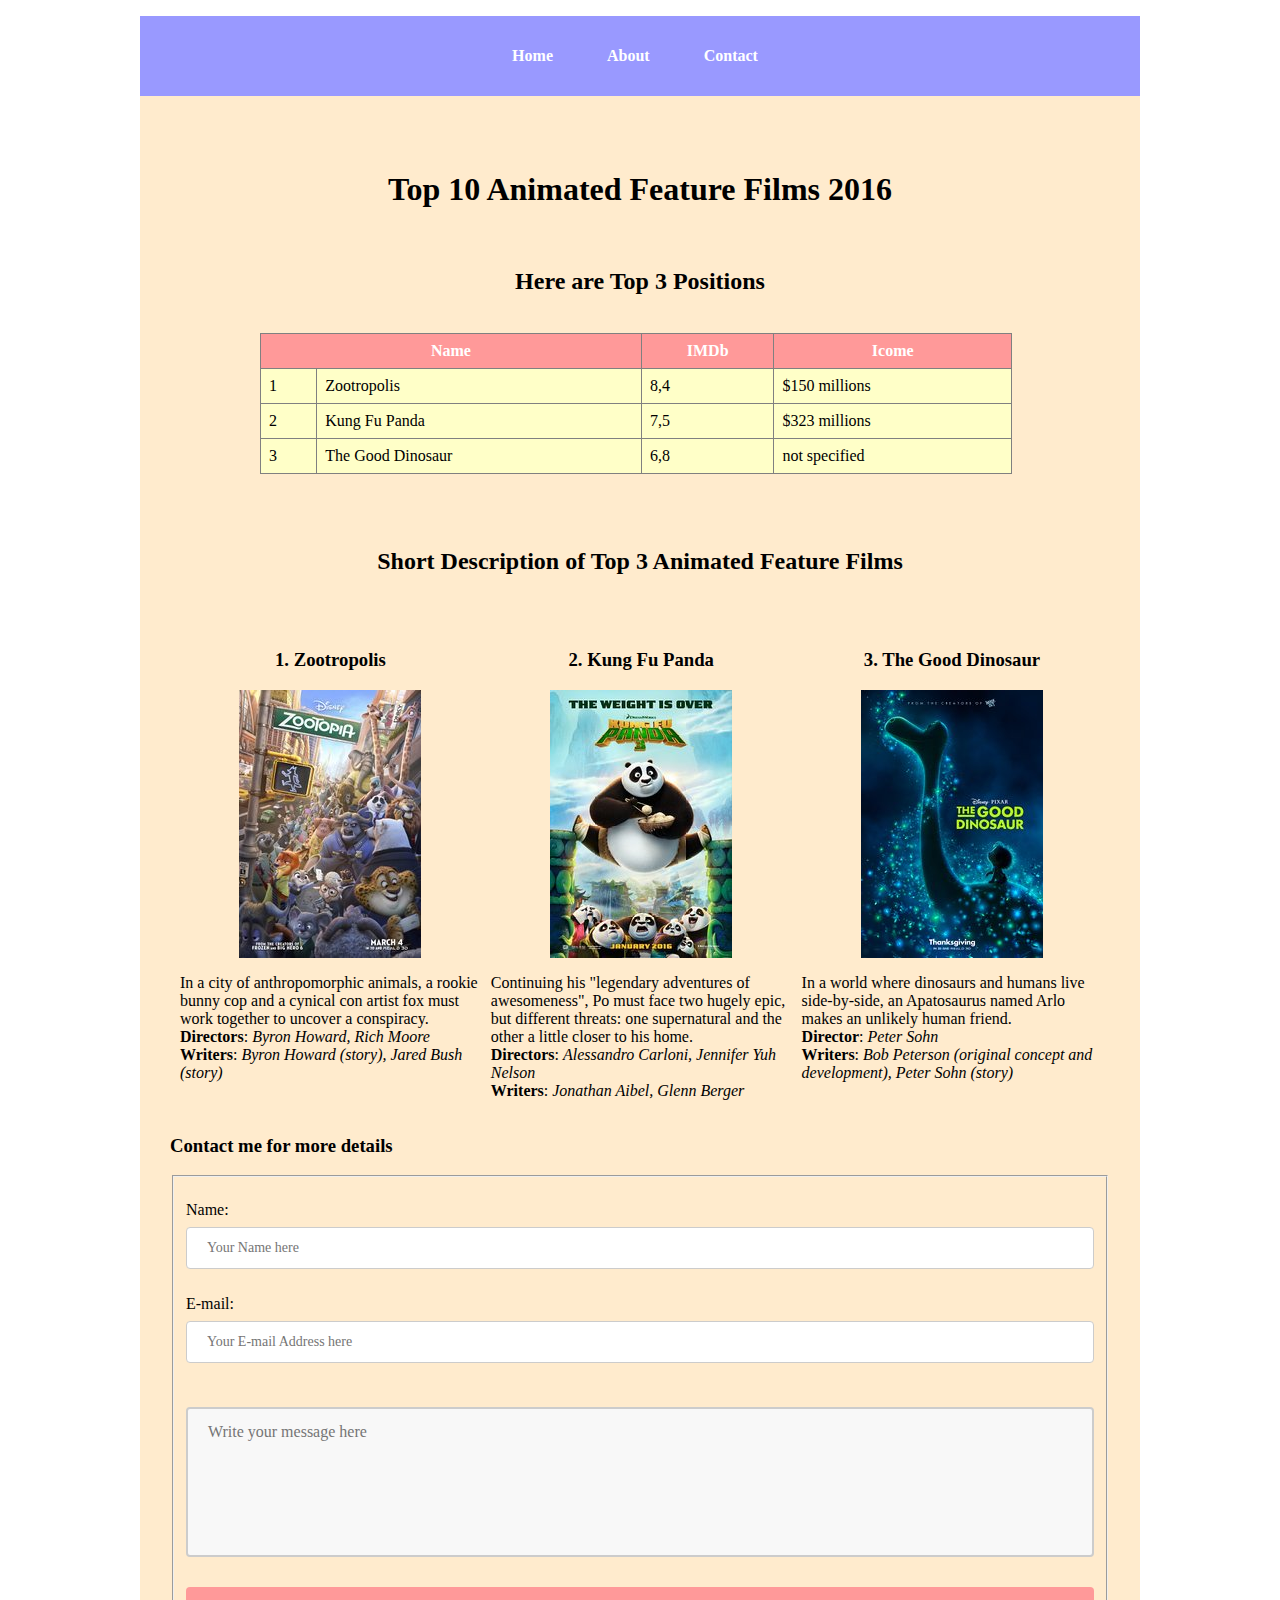
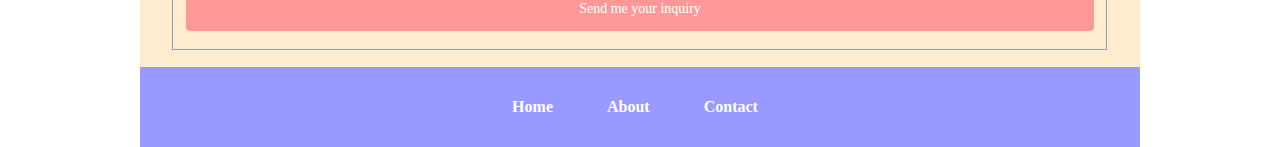
<file: index.html>
<!DOCTYPE html>
<html>

<head>
    <link rel="stylesheet" href="style.css">
    <title>Top 10 Animated Feature Films 2016</title>
</head>

<body>
    <header>
        <nav>
            <ul>
                <li><a href="#">Home</a></li>
                <li><a href="#">About</a></li>
                <li><a href="#">Contact</a></li>
            </ul>
        </nav><br><br><br>
        <h1 class="main">Top 10 Animated Feature Films 2016</h1>
    </header><br>
    <section class="main">
        <h2>Here are Top 3 Positions</h2>
        <br>
        <table border="1">
            <tr>
                <th colspan="2">Name</th>
                <th>IMDb</th>
                <th>Icome</th>
            </tr>
            <tr>
                <td>1</td>
                <td>Zootropolis</td>
                <td>8,4</td>
                <td>$150 millions</td>
            </tr>
            <tr>
                <td>2</td>
                <td>Kung Fu Panda</td>
                <td>7,5</td>
                <td>$323 millions</td>
            </tr>
            <tr>
                <td>3</td>
                <td>The Good Dinosaur</td>
                <td>6,8</td>
                <td>not specified</td>
            </tr>
        </table>
        <br><br><br>
        <article>
            <header>
                <h2>Short Description of Top 3 Animated Feature Films</h2>
            </header><br><br>
            <section class="cartoons">
                <section class="zootropolis">
                    <h3>1. Zootropolis</h3>
                    <img src="zootropolis.jpg" alt="List Picture">
                    <p>In a city of anthropomorphic animals, a rookie bunny cop and a cynical con artist fox must work together to uncover a conspiracy.
                        <br><b>Directors</b>: <i>Byron Howard, Rich Moore</i>
                        <br><b>Writers</b>: <i>Byron Howard (story), Jared Bush (story)</i></p>
                </section>
                <section class="panda">
                    <h3>2. Kung Fu Panda</h3>
                    <img src="panda kung fu.jpg" alt="List Picture">
                    <p>Continuing his "legendary adventures of awesomeness", Po must face two hugely epic, but different threats: one supernatural and the other a little closer to his home.
                        <br>
                        <b>Directors</b>: <i>Alessandro Carloni, Jennifer Yuh Nelson</i>
                        <br><b>Writers</b>: <i>Jonathan Aibel, Glenn Berger</i></p>
                </section>
                <section class="dinosaur">
                    <h3>3. The Good Dinosaur</h3>
                    <img src="the good dinosaur.jpg" alt="List Picture">
                    <p>In a world where dinosaurs and humans live side-by-side, an Apatosaurus named Arlo makes an unlikely human friend.
                        <br><b>Director</b>: <i>Peter Sohn</i>
                        <br> <b>Writers</b>: <i>Bob Peterson (original concept and development), Peter Sohn (story)</i></p>
                </section>
            </section>
        </article>
        <section>
            <h3>Contact me for more details</h3>
            <form method="post">
                <fieldset>
                    <br>
                    <label for="name">Name:</label>
                    <input type="text" required placeholder="Your Name here" pattern="[A-Za-z]+" />
                    <br>
                    <br>
                    <label for="email">E-mail:</label>
                    <input type="text" required placeholder="Your E-mail Address here" pattern="^[A-Za-z0-9._%+-]+@[A-Za-z0-9.-]+\.[a-zA-Z]{2,}$">
                    <br>
                    <br>
                    <br>
                    <textarea name="comments" placeholder="Write your message here" required></textarea>
                    <br>
                    <br>
                    <input type="submit" value="Send me your inquiry">
                </fieldset>
            </form>
        </section>


    </section>

    <footer>
        <nav>
            <ul>
                <li><a href="#">Home</a></li>
                <li><a href="#">About</a></li>
                <li><a href="#">Contact</a></li>
            </ul>
        </nav>
    </footer>
</body>

</html>
</file>
<file: style.css>
html {
    background-color: white;
}

body {
    position: relative;
    background-color: #FFEBCD;
    width:1000px;
    margin: 0 auto;
    padding-bottom: 30px;
}

.main {
    padding-left:30px;
    padding-right:30px;
}


nav {
    background-color: #9999FF;
    text-align: center;
    height: 80px;
}

nav ul {
    line-height: 80px;
}

nav ul li {
    display: inline;
    padding-right: 50px;
}

nav ul li a {
    color: white;
    font-family: Verdana, serif;
    font-size: 16px;
    font-weight: bold;
    list-style-type: none;
    text-decoration: none;
}

nav ul li a:hover {
    border-bottom: solid 5px #707070;
}

table {
    border-collapse: collapse;
    width: 80%;
    margin-left: 90px;
    
}

th, td {
    padding: 8px;
    background-color: #FFFFC8;
}


th {
    background-color: #FF9999;
    color: white;
    text-align: center;
}

h1 {
    text-align: center;
}

h2 {
    text-align: center;
    font-family: Roman;

}
    


.cartoons {
    overflow: auto;
    margin: 0 auto;
}
    
.cartoons section {
    float:left;
    padding-left: 10px;
    width: 32%;
    text-align:center;
}

.cartoons section p {
    text-align: left;
}

.cartoons section img {
    display: block;
    margin: 0 auto;
}



input[type=text] {
    width: 100%;
    padding: 12px 20px;
    margin: 8px 0;
    display: inline-block;
    border: 1px solid #ccc;
    border-radius: 4px;
    box-sizing: border-box;
    font-family: Verdana, serif;
    font-size: 14px;
}

input[type=submit] {
    width: 100%;
    background-color: #FF9999;
    color: white;
    padding: 14px 20px;
    margin: 8px 0;
    border: none;
    border-radius: 4px;
    cursor: pointer;
    font-family: Verdana, serif;
    font-size: 14px;
}

textarea {
    width: 100%;
    height: 150px;
    padding: 14px 20px;
    box-sizing: border-box;
    border: 2px solid #ccc;
    border-radius: 4px;
    background-color: #f8f8f8;
    font-family: Verdana, serif;
    font-size: 16px;
    resize: none;
}

footer {
    position: absolute;
    width: 1000px;
}
</file>
